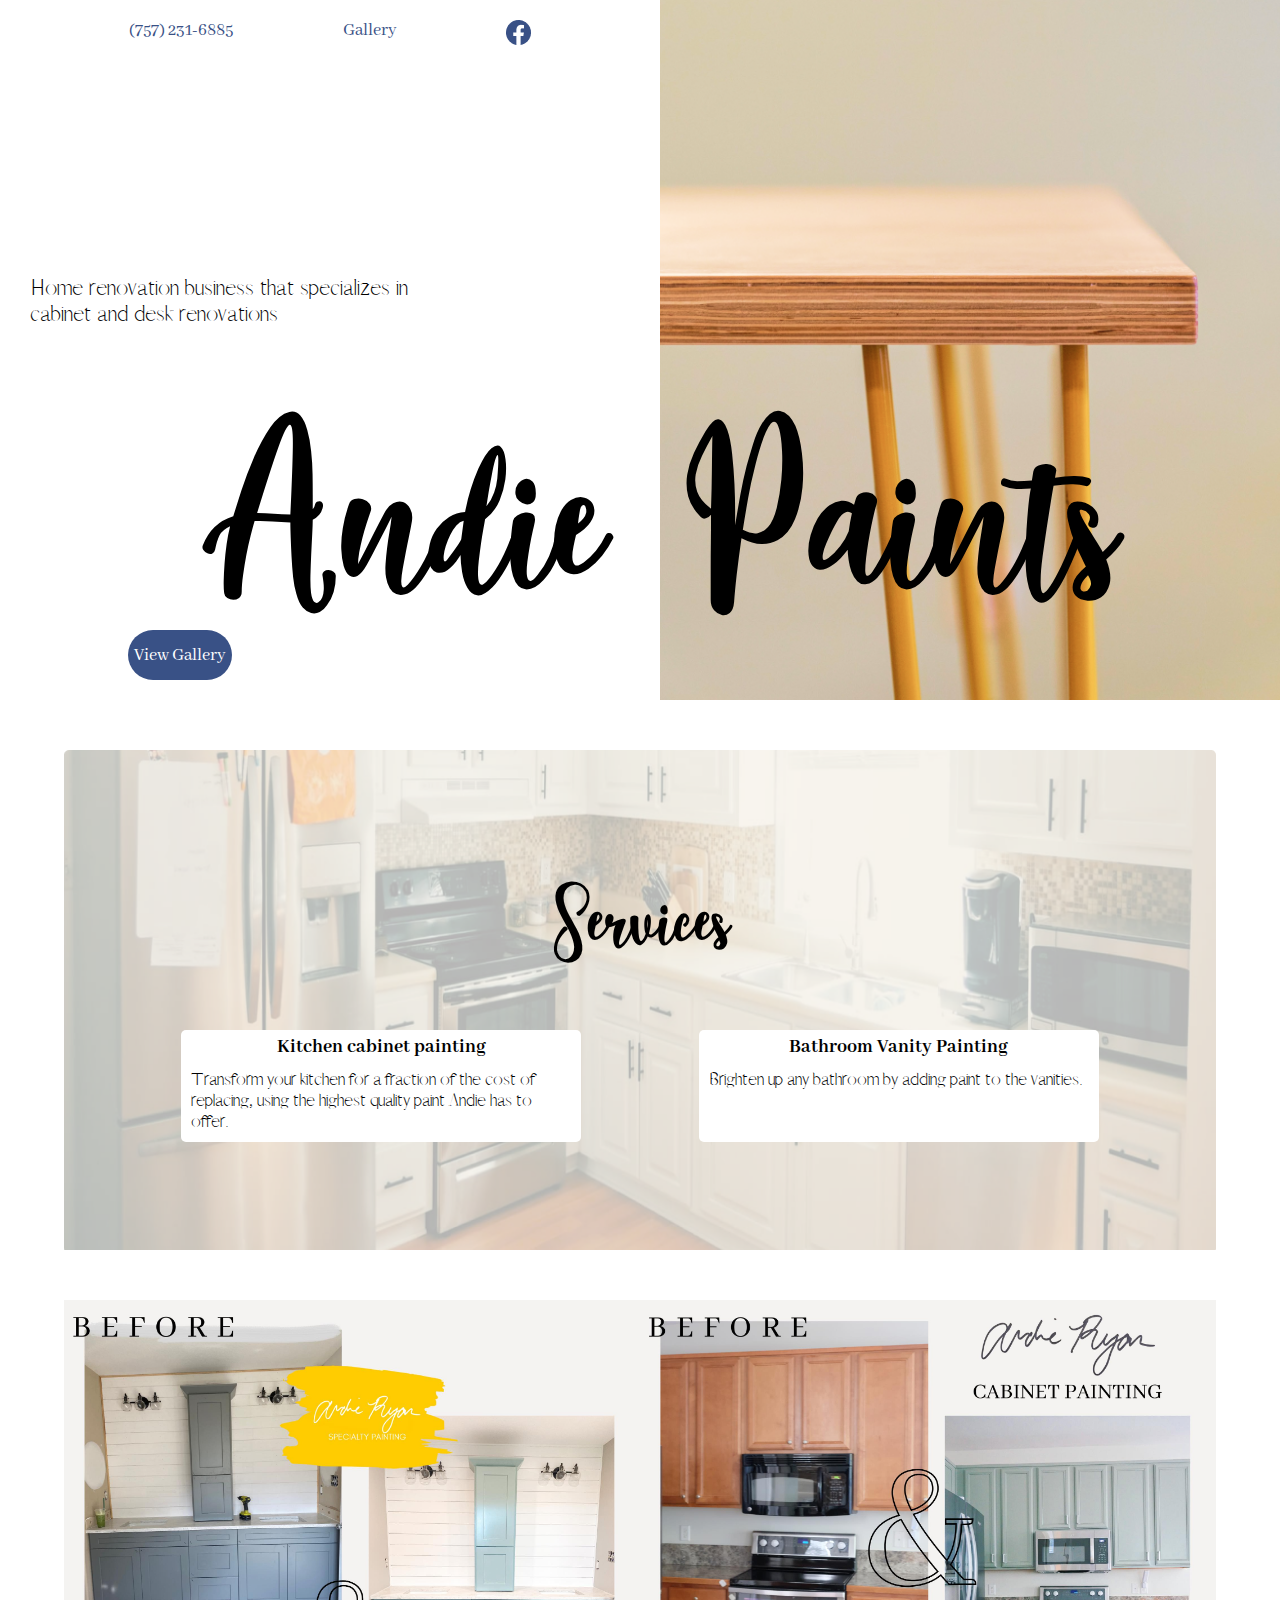
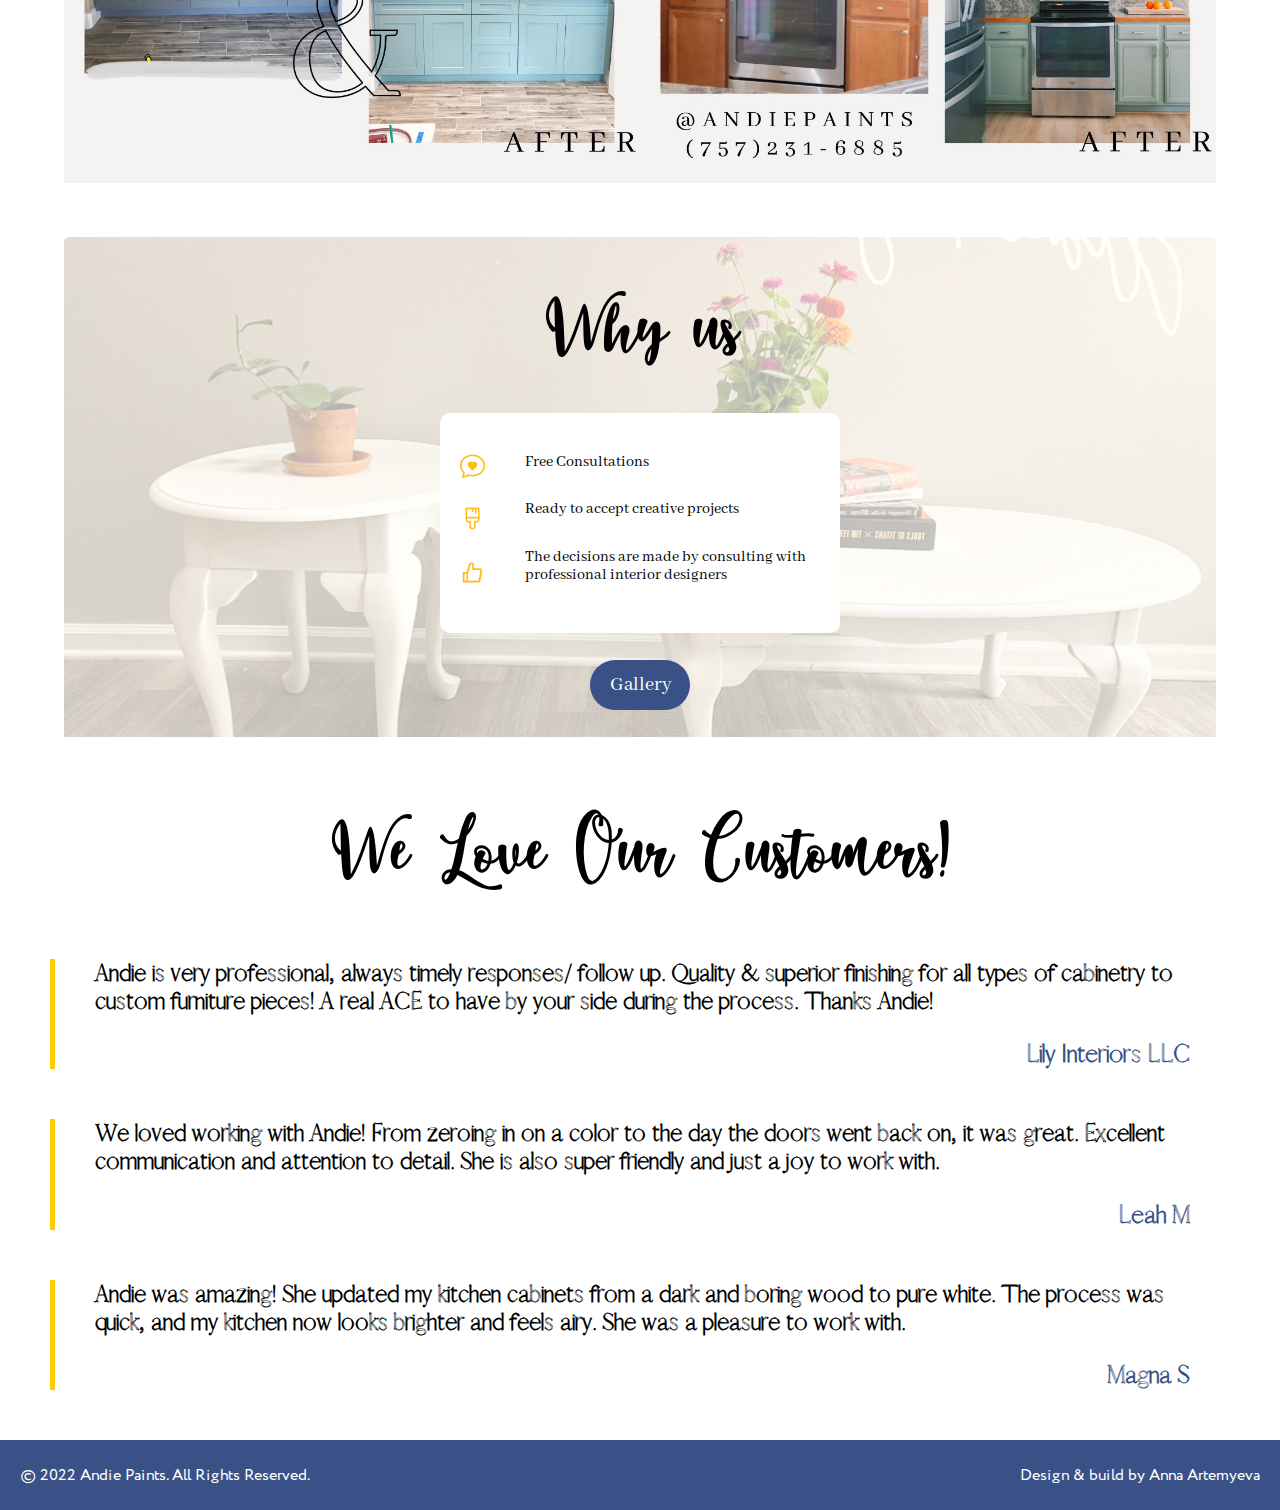
<file: index.html>
<!DOCTYPE html>
<html lang="en">
<head>
    <meta name="viewport" content="width=device-width, initial-scale=1">
    <meta name="viewport" content="width=device-width, initial-scale=1">
    <meta charset="UTF-8">
    <title>Title</title>
    <link rel="stylesheet" href="home.css">
</head>
<body>
<div class="info">


    <div class="navigation">

        <div class="navigation__title">Andie Paints</div>
        <button class="navigation__button" type="button" onclick="location.href='gallery.html'">View Gallery</button>

        <div class="navigation__elems">
            <div class="navigation__el">(757) 231-6885</div>
            <a href="gallery.html" class="navigation__el">Gallery</a>
            <a href="https://www.facebook.com/AndiePaints" class="navigation__el"><img src="./img/facebook.png" alt=""></a>
        </div>

        <div class="navigation__description" style>Home renovation business that specializes in cabinet and desk renovations</div>

        <div class="navigation__poster"></div>
    </div>

    <div class="services">
        <div class="services__container">
            <div class="services__general">
                <div class="services__title">Services</div>
                <div class="services__kitchen kitchen">
                    <div class="kitchen__container">
                        <div class="kitchen__title">Kitchen cabinet painting</div>
                        <div class="kitchen__text">Transform your kitchen for a fraction of the cost of replacing, using
                            the
                            highest quality paint Andie has to offer.
                        </div>
                    </div>

                    <div class="services__vanity vanity">
                        <div class="vanity__title">Bathroom Vanity Painting</div>
                        <div class="vanity__text">Brighten up any bathroom by adding paint to the vanities.</div>
                    </div>
                </div>
            </div>
        </div>
    </div>


    <div class="before-after">
        <div class="before-after__container">
            <div class="before-after__el">
                <img src="./img/andie.jpeg" alt="" style="width: 100%;">
            </div>
            <div class="before-after__el">
                <img src="./img/andie2.jpeg" alt="" style="width: 100%;">
            </div>
        </div>
    </div>


    <div class="why-us">
        <div class="why-us__background">
            <div class="why-us__container">
                <div class="why-us__title">Why us</div>

                <div class="why-us__pros">

                    <div class="why-us__icons">
                        <div class="why-us__icon"><img src="./img/heart.png" alt=""></div>
                        <div class="why-us__icon"><img src="./img/paint.png" alt=""></div>
                        <div class="why-us__icon"><img src="./img/thumb.png" alt=""></div>
                    </div>

                    <div class="why-us__compliments">
                        <div class="why-us__compliment">Free Consultations</div>
                        <div class="why-us__compliment">Ready to accept creative projects</div>
                        <div class="why-us__compliment">The decisions are made by consulting with professional interior
                            designers
                        </div>
                    </div>

                </div>

                <div class="why-us__buttons">
                    <button class="why-us__button" type="button" onclick="location.href='gallery.html'">Gallery</button>
                </div>

            </div>


        </div>
    </div>


    <div class="testimonials">
        <div class="testimonials__title">We Love Our Customers!</div>
        <div class="testimonials__container">

            <div class="testimonials__block block">
                <blockquote class="block__border-line">
                    <h2 class="block__quote-text">
                        Andie is very professional, always timely responses/ follow up. Quality & superior finishing for
                        all types of cabinetry to custom furniture pieces! A real ACE to have by your side during the
                        process. Thanks Andie!
                    </h2>

                    <h3 class="block__author">Lily Interiors LLC</h3>

                </blockquote>
                <div class="block__bottom-line"></div>
            </div>

            <div class="testimonials__block block">
                <blockquote class="block__border-line">
                    <h2 class="block__quote-text">
                        We loved working with Andie! From zeroing in on a color to the day the doors went back on, it
                        was great. Excellent communication and attention to detail. She is also super friendly and just
                        a joy to work with.
                    </h2>
                    <h3 class="block__author">Leah M</h3>

                </blockquote>
                <div class="block__bottom-line"></div>
            </div>

            <div class="testimonials__block block">
                <blockquote class="block__border-line">
                    <h2 class="block__quote-text">
                        Andie was amazing! She updated my kitchen cabinets from a dark and boring wood to pure white.
                        The process was quick, and my kitchen now looks brighter and feels airy. She was a pleasure to
                        work with.
                    </h2>
                    <h3 class="block__author">Magna S</h3>
                </blockquote>
                <div class="block__bottom-line"></div>
            </div>
        </div>
    </div>


</div>
<div class="footer">
    <div class="footer__name">
        © 2022 Andie Paints. All Rights Reserved.
    </div>

    <div class="footer__help">
        Design & build by Anna Artemyeva
    </div>

</div>


</body>
</html>
</file>
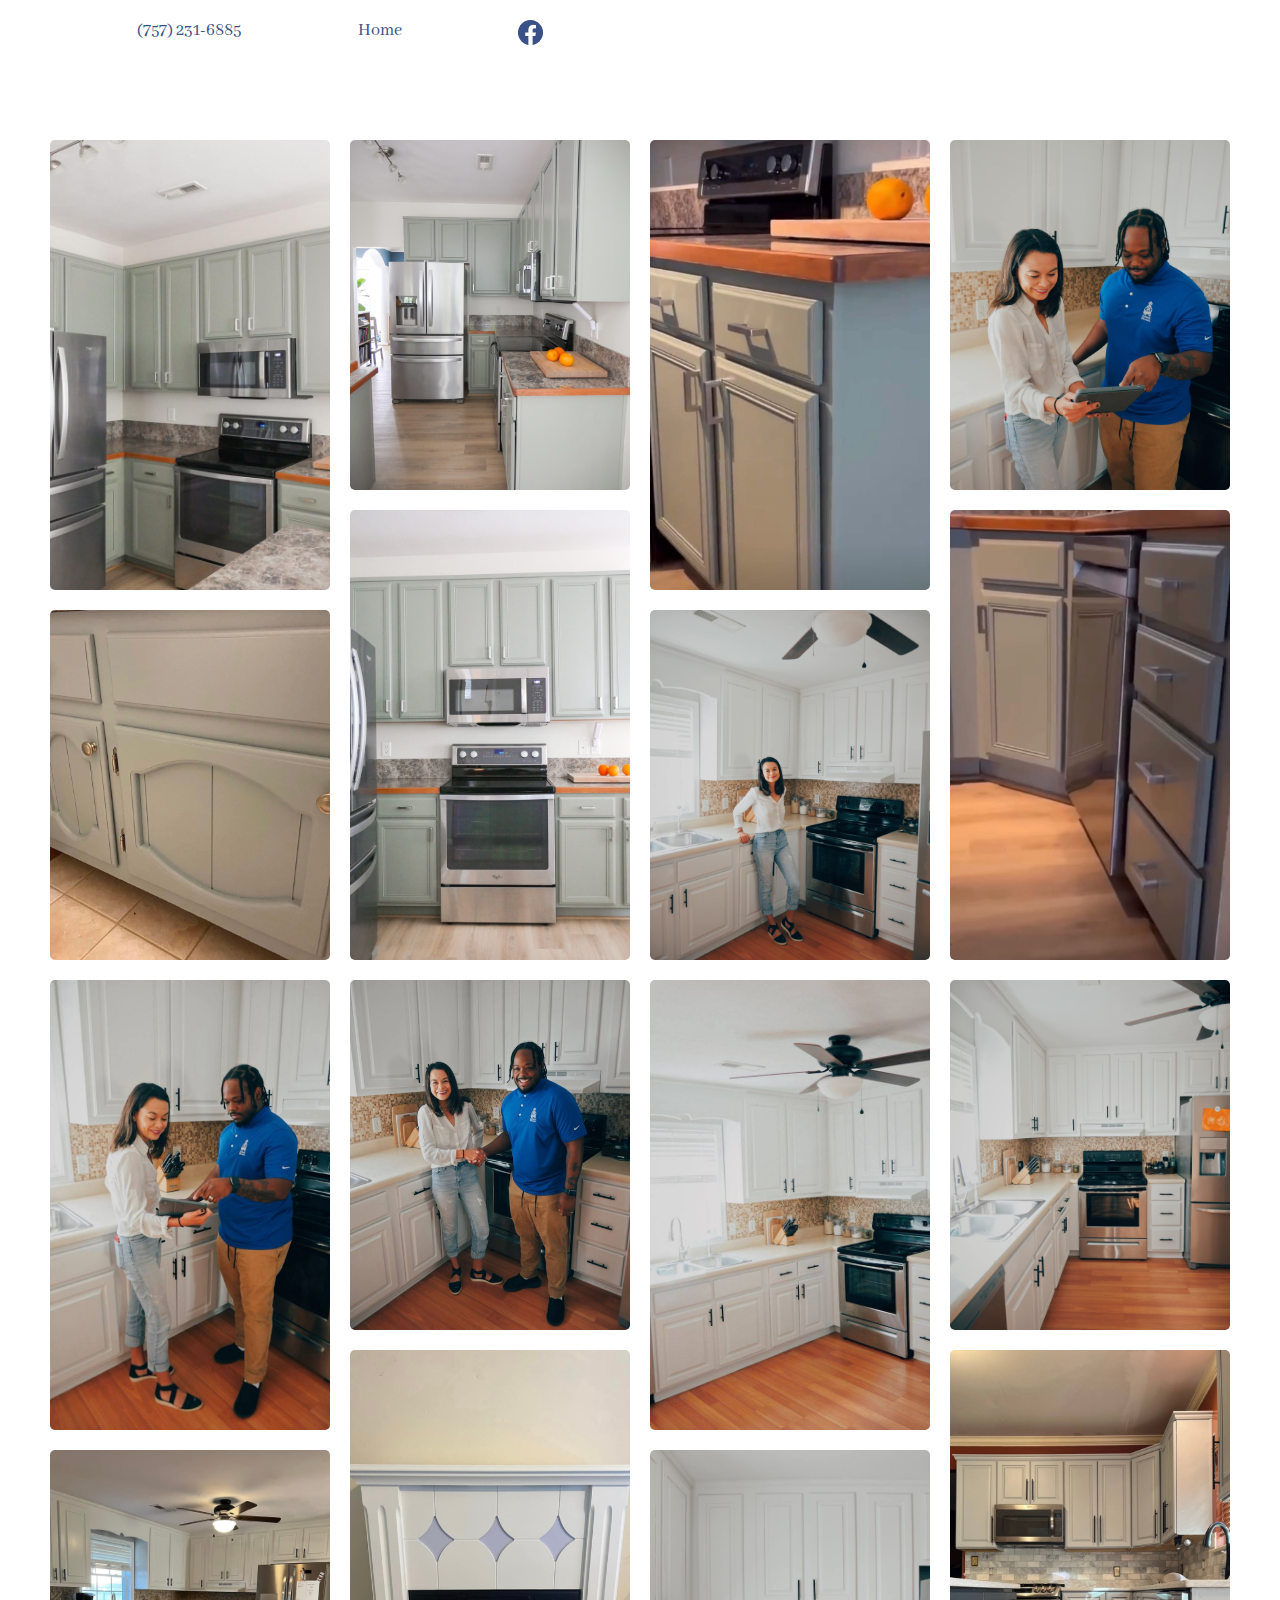
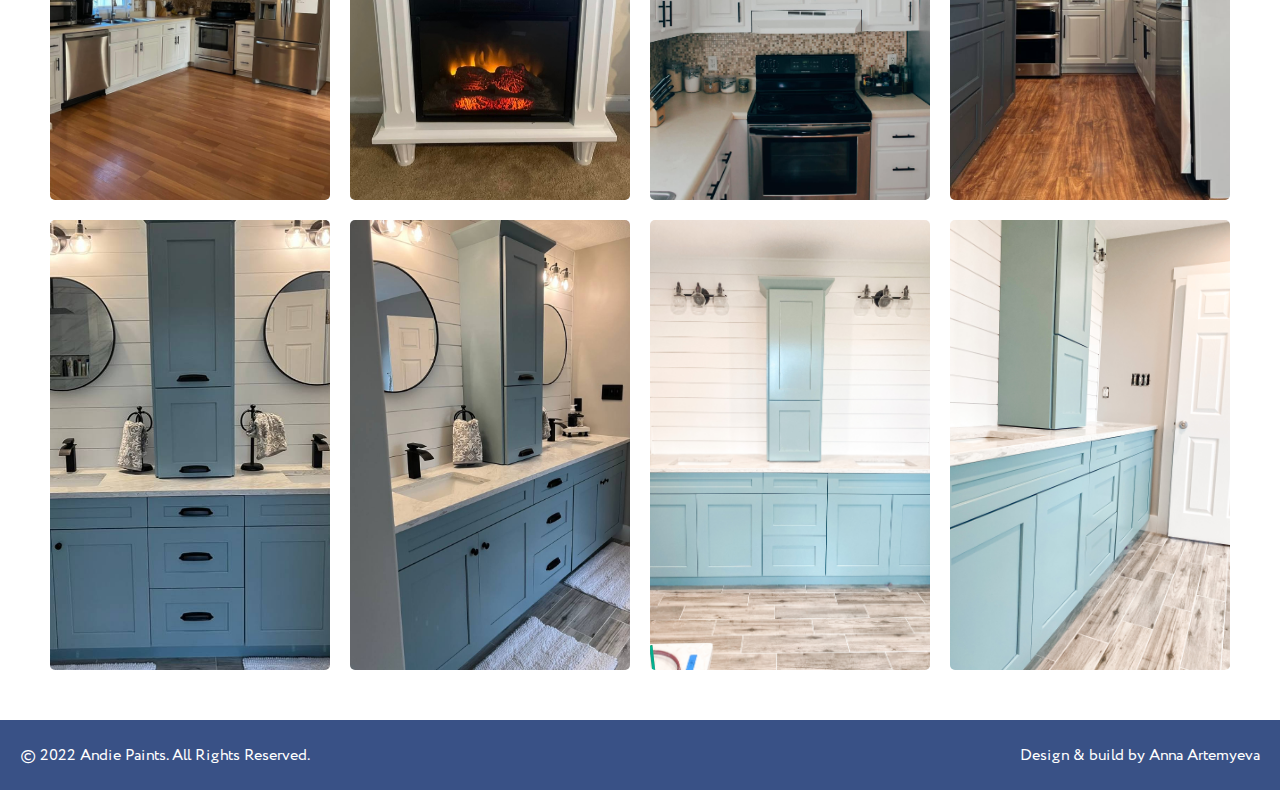
<file: gallery.html>
<!DOCTYPE html>
<html lang="en">
<head>
    <meta name="viewport" content="width=device-width, initial-scale=1">
    <meta charset="UTF-8">
    <title>Title</title>
    <link rel="stylesheet" href="gallery.css">
</head>
<body>

<div class="navigation">
    <div class="navigation__elems">
        <div class="el">(757) 231-6885</div>
        <a href="index.html" class="el">Home</a>
        <a href="https://www.facebook.com/AndiePaints" class="el"><img src="./img/facebook.png" alt=""></a>
    </div>
</div>

<div class="info">
    <div class="general">
        <div class="general__container">


            <div class="general__col">
                <div class="general__item general__item_l">
                    <div class="general__img" style="background-image: url('gallery-img/4.png')"></div>
                </div>
                <div class="general__item general__item_s">
                    <div class="general__img" style="background-image: url('gallery-img/6.png')"></div>
                </div>

                <div class="general__item general__item_l">
                    <div class="general__img" style="background-image: url('gallery-img/pointing.jpg')"></div>
                </div>

                <div class="general__item general__item_s">
                    <div class="general__img" style="background-image: url('gallery-img/2.png')"></div>
                </div>

                <div class="general__item general__item_l">
                    <div class="general__img" style="background-image: url('gallery-img/blue1.jpg')"></div>
                </div>

            </div>


            <div class="general__col">
                <div class="general__item general__item_s">
                    <div class="general__img" style="background-image: url('gallery-img/P1.jpg')"></div>
                </div>
                <div class="general__item general__item_l">
                    <div class="general__img" style="background-image: url('gallery-img/P3.jpg')"></div>
                </div>
                <div class="general__item general__item_s">
                    <div class="general__img" style="background-image: url('gallery-img/laugh.jpg')"></div>
                </div>


                <div class="general__item general__item_l">
                    <div class="general__img" style="background-image: url('gallery-img/caminafter.jpeg'); "></div>
                </div>

                <div class="general__item general__item_l">
                    <div class="general__img" style="background-image: url('gallery-img/blue2.jpg')"></div>
                </div>




            </div>


            <div class="general__col">
                <div class="general__item general__item_l">
                    <div class="general__img" style="background-image: url('gallery-img/try2.jpeg')"></div>
                </div>
                <div class="general__item general__item_s">
                    <div class="general__img" style="background-image: url('gallery-img/new4.jpeg')"></div>
                </div>

                <div class="general__item general__item_l">
                    <div class="general__img" style="background-image: url('gallery-img/whites.jpg')"></div>
                </div>


                <div class="general__item general__item_s">
                    <div class="general__img" style="background-image: url('gallery-img/13.jpeg')"></div>
                </div>


                <div class="general__item general__item_l">
                    <div class="general__img" style="background-image: url('gallery-img/new2.jpeg')"></div>
                </div>





            </div>


            <div class="general__col">
                <div class="general__item general__item_s">
                    <div class="general__img" style="background-image: url('gallery-img/12.jpeg')"></div>
                </div>
                <div class="general__item general__item_l">
                    <div class="general__img" style="background-image: url('gallery-img/try1.jpeg')"></div>
                </div>
                <div class="general__item general__item_s">
                    <div class="general__img" style="background-image: url('gallery-img/3.png')"></div>
                </div>

                <div class="general__item general__item_l general__item_l">
                    <div class="general__img" style="background-image: url('gallery-img/new5.jpg')"></div>
                </div>


                <div class="general__item general__item_l">
                    <div class="general__img" style="background-image: url('gallery-img/new3.jpeg')"></div>
                </div>


            </div>


        </div>




    </div>

</div>


<div class="footer">
    <div class="footer__name">
        © 2022 Andie Paints. All Rights Reserved.
    </div>

    <div class="footer__help">
        Design & build by Anna Artemyeva
    </div>

</div>

</body>
</html>
</file>
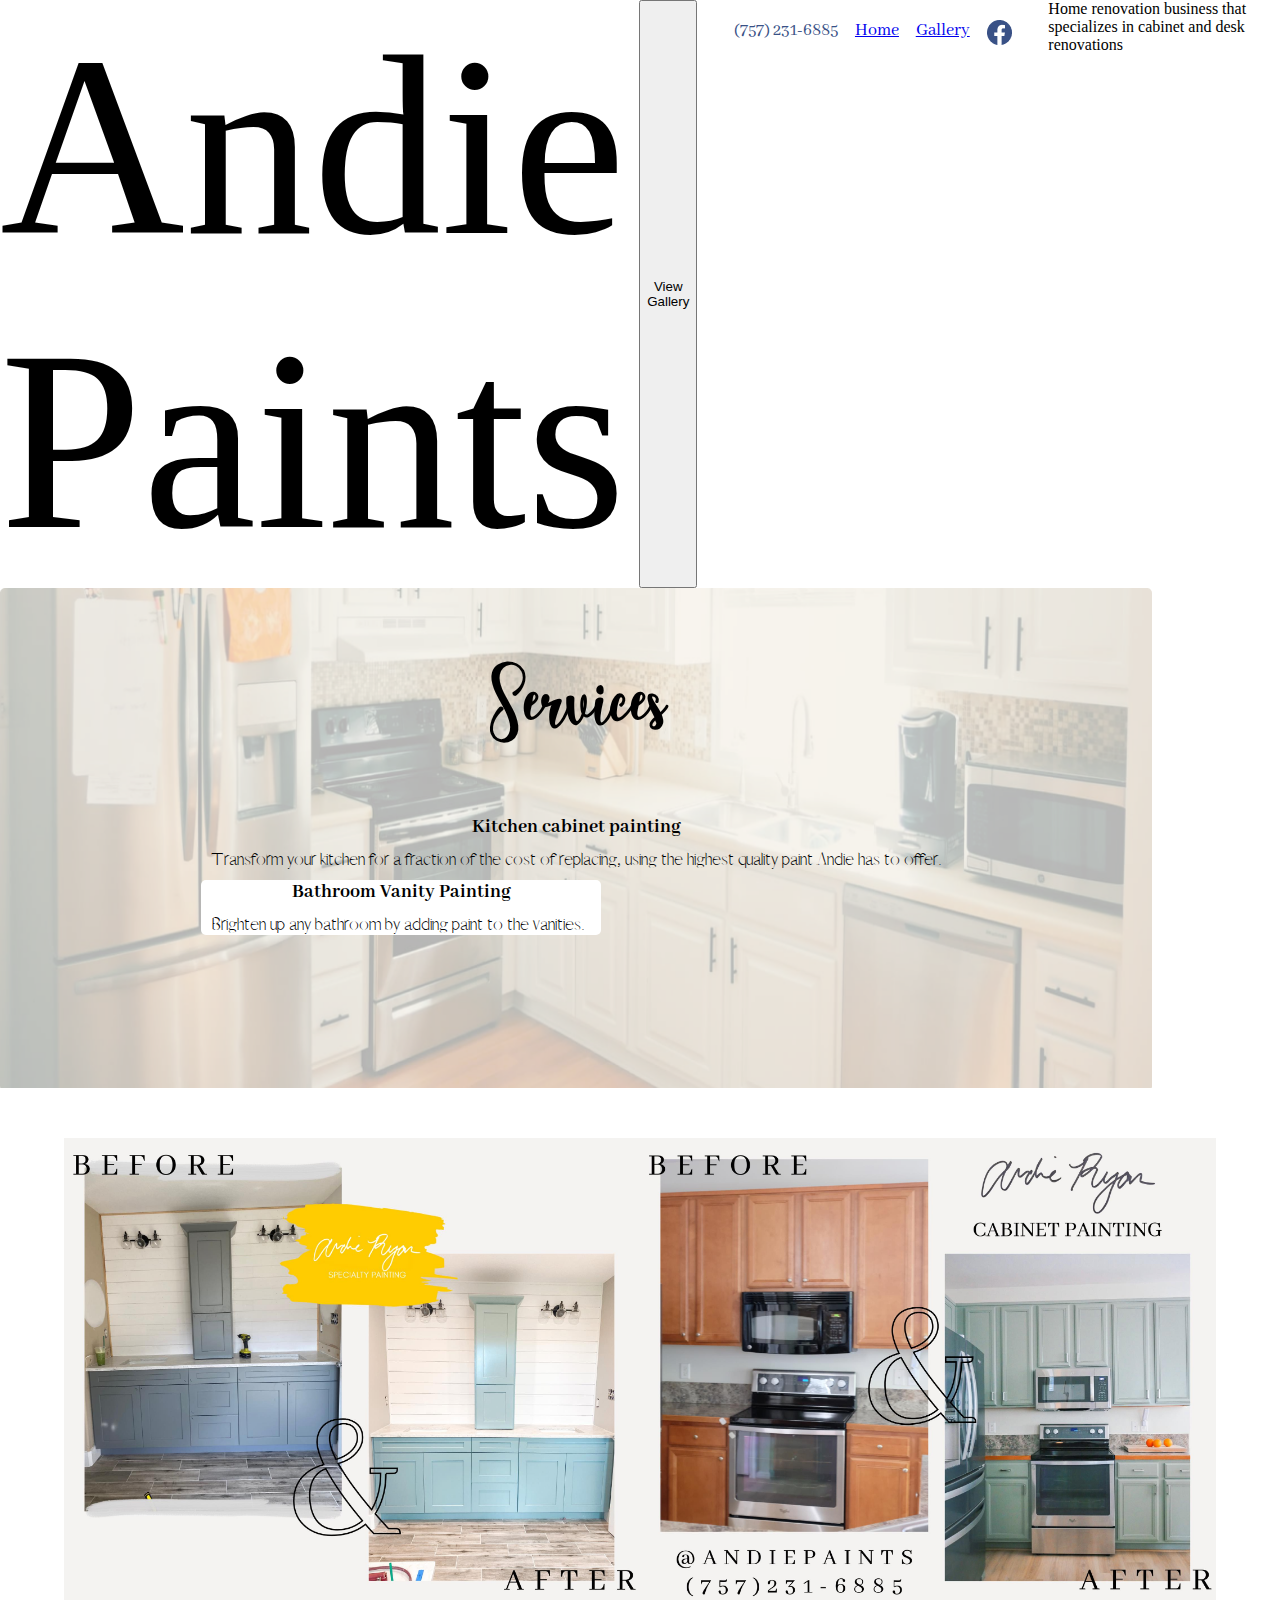
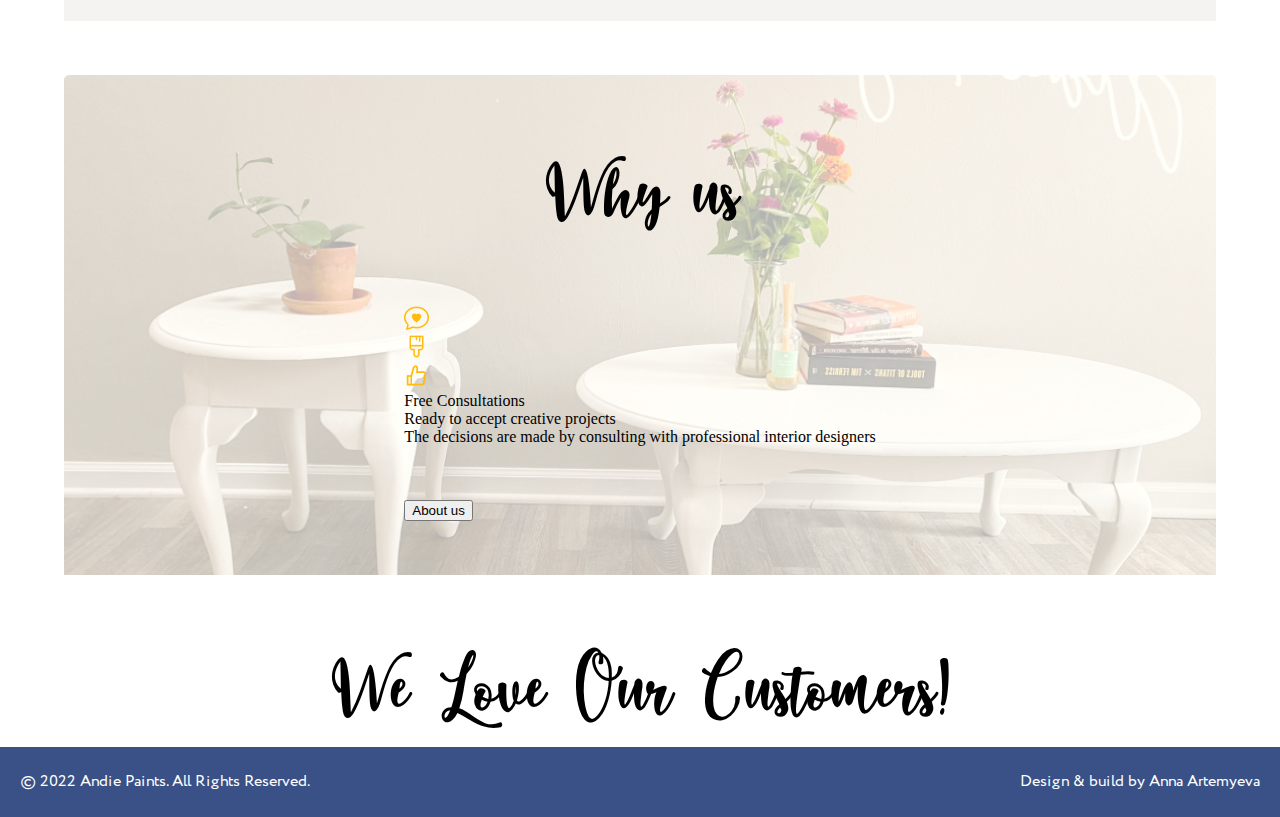
<file: home.html>
<!DOCTYPE html>
<html lang="en">
<head>
    <meta name="viewport" content="width=device-width, initial-scale=1">
    <meta name="viewport" content="width=device-width, initial-scale=1">
    <meta charset="UTF-8">
    <title>Title</title>
    <link rel="stylesheet" href="home.css">
</head>
<body>
<div class="info">


    <div class="navigation">



        <div class="central-title" style="font-size:20vw;">Andie Paints</div>
        <button class="button" type="button" onclick="location.href='gallery.html'">View Gallery</button>

        <div class="navigation__elems">
            <div class="el">(757) 231-6885</div>
            <a href="about.html" class="el">Home</a>
            <a href="gallery.html" class="el">Gallery</a>
            <a href="https://www.facebook.com/AndiePaints" class="el"><img src="./img/facebook.png" alt=""></a>
        </div>

        <div class="description" style>Home renovation business that specializes in cabinet and desk renovations</div>

        <div class="poster"></div>

    </div>

        <div class="services__container">
        <div class="services">
            <div class="general">
            <div class="services__title">Services</div>
            <div class="kitchen">
                <div class="cabinet">
                    <div class="kitchen__title">Kitchen cabinet painting</div>
                    <div class="kitchen__text">Transform your kitchen for a fraction of the cost of replacing, using the
                        highest quality paint Andie has to offer.
                    </div>
                </div>

                <div class="vanity">
                    <div class="vanity__title">Bathroom Vanity Painting</div>
                    <div class="vanity__text">Brighten up any bathroom by adding paint to the vanities.</div>
                </div>
                </div>
                </div>
            </div>
    </div>




<div class="before-after">
    <div class="before-after__container">
        <div class="before-after__el">
            <img src="./img/andie.jpeg" alt="" style="width: 100%;">
        </div>
        <div class="before-after__el">
            <img src="./img/andie2.jpeg" alt="" style="width: 100%;">
        </div>
        </div>
    </div>


    <div class="why-us">
        <div class="why-us__background">
            <div class="why-us__container">
                <div class="why-us__title">Why us</div>

                <div class="test__container">

                    <div class="icon">
                        <div class="icon-1"><img src="./img/heart.png" alt=""></div>
                        <div class="icon-2"><img src="./img/paint.png" alt=""></div>
                        <div class="icon-3"><img src="./img/thumb.png" alt=""></div>
                    </div>

                    <div class="compliment">
                        <div class="compliment-1">Free Consultations</div>
                        <div class="compliment-2">Ready to accept creative projects</div>
                        <div class="compliment-3">The decisions are made by consulting with professional interior
                            designers
                        </div>
                    </div>

                </div>

                <div class="button__container">
                    <button class="button-1" type="button" onclick="location.href='about.html'">About us</button>
                </div>
            </div>


        </div>
    </div>


    <div class="testimonials">
        <div class="testimonials__title">We Love Our Customers!</div>
        <div class="testimonials__pics">
            <div class="testimonials__el1"></div>
            <div class="testimonials__el2"></div>
            <div class="testimonials__el3"></div>
        </div>
    </div>


</div>
<div class="footer">
    <div class="footer__name">
        © 2022 Andie Paints. All Rights Reserved.
    </div>

    <div class="footer__help">
        Design & build by Anna Artemyeva
    </div>

</div>


</div>
</body>
</html>
</file>
<file: home.css>
@font-face {
    font-family: winona;
    src: url("./fonts/Willona_Script.ttf");
}

@font-face {
    font-family: circe;
    src: url("./fonts/Circe-Regular.ttf");
}

@font-face {
    font-family: afrah-light;
    src: url("./fonts/Afrah-Light.ttf");
}

@font-face {
    font-family: abha-reg;
    src: url("./fonts/AbhayaLibre-Regular.ttf");
}

@font-face {
    font-family: abha-bold;
    src: url("./fonts/AbhayaLibre-Bold.ttf");
}

body {
    padding: 0;
    max-width: 1920px;
    margin: 0 auto;
}


.info {
    width: 100%;
    min-height: 100vh;
}

.navigation {
    display: flex;
    position: relative;
}


.navigation__elems {
    color: #395186;
    display: flex;
    width: 50%;
    justify-content: space-evenly;
    font-family: abha-reg;
    font-size: 18px;
    margin: 20px;
    height: 70px;
}

.footer {
    background: #395186;
    height: 70px;
    align-items: center;
    display: flex;
    width: 100%;
    justify-content: space-between;
}

.footer__name {
    width: 50%;
    padding-left: 20px;
    font-size: 16px;
    color: white;
    font-family: circe;
}


.footer__help {
    display: flex;
    padding-right: 20px;
    padding-left: 20px;
    font-size: 16px;
    color: white;
    font-family: circe;
}

.navigation__poster {
    background-image: url("./img/table.png");
    height: 700px;
    width: 50%;
    -webkit-background-size: cover;
}


.navigation__title{
    top: 50%;
    left: 15%;
    font-size: 350px;
    position: absolute;
    font-family: winona;
}

.navigation__button {
    position: absolute;
    bottom: 20px;
    background: #395186;
    border-radius: 60px;
    border: none;
    height: 50px;
    left: 10%;
    text-decoration: none;
    font-family: abha-reg;
    color: white;
    font-size: 18px;
    cursor: pointer;
}


.navigation__el{
    text-decoration: none;
    color: #395186;
}

.general__background {
    background-image: url(./img/back-one.png);
    -webkit-background-size: cover;
    height: 600px;
    border-radius: 5px;
}

.general__title {
    font-size: 128px;
    display: flex;
    font-family: winona;
    justify-content: center;
    position: relative;
    top: 100px;
}


.general__container {
    display: flex;
    justify-content: space-around;
    width: 100%;
    height: 500px;
    align-items: center;
}

.general__services {
    height: 100%;
    padding-top: 50px;
}


.before-after__container {
    display: flex;
    justify-content: center;
}

.test {
    display: flex;
    width: 100%;
}

.why-us__icons {
    display: grid;
    width: 10%;
    margin: 5%;
}

.why-us__compliments {
    display: grid;
    margin: 5%;
    font-family: abha-reg;
    font-size: 16px;
}

.why-us {
    display: flex;
    justify-content: center;
    padding-top: 50px;
}

.why-us__background {
    background-image: url(./img/flowers.png);
    -webkit-background-size: cover;
    height: 500px;
    width: 90%;
    display: flex;
    align-items: center;
    justify-content: center;
}

.check {
    margin: 50px;
}

.test {
    display: flex;
    width: 400px;
    background: white;
    height: 200px;
    border-radius: 10px;
}

.test {
    display: flex;
    justify-content: center;
    height: 500px;
    align-items: center;
}

.why-us__pros {
    display: flex;
    width: 400px;
    background: white;
    height: 200px;
    border-radius: 10px;
    padding-top: 20px;

}

.why-us__button {
    height: 50px;
    width: 100px;
    background: #395186;
    border-radius: 60px;
    font-size: 20px;
    border: none;
    left: 10%;
    color: white;
    font-family: abha-reg;
    cursor: pointer;
}

.why-us__container {
    display: grid;
    height: 100%;
    align-content: space-evenly;
}

.why-us__buttons {
    display: flex;
    justify-content: center;
}

.services__container {
    background-image: url("./img/back-one.png");
    -webkit-background-size: cover;
    height: 500px;
    width: 90%;

}

.services__general {
    display: grid;
    height: 100%;
    align-content: center;
}


.services {
    padding-top: 50px;
    justify-content: center;
    display: flex;
}

.before-after__container {
    padding-top: 50px;
    width: 90%;
}

.before-after {
    display: flex;
    justify-content: center;
}

.services__title {
    display: flex;
    justify-content: center;
    font-size: 128px;
    font-family: winona;
    padding-bottom: 50px;
}

.services__kitchen {
    display: flex;
    width: 100%;
    justify-content: space-evenly;
}

.kitchen__title {
    text-align: center;
    font-family: abha-bold;
    font-weight: bold;
    margin: 5px;
    font-size: 20px;
}

.vanity__title {
    text-align: center;
    font-family: abha-bold;
    font-weight: bold;
    margin: 5px;
    font-size: 20px;
}

.kitchen__container {
    background: white;
    width: 400px;
    border-radius: 5px;
}

.vanity {
    background: white;
    width: 400px;
    border-radius: 5px;
}

.kitchen__text {
    font-family: 'afrah-light';
    margin: 10px;
}

.vanity__text {
    font-family: 'afrah-light';
    margin: 10px;
}

.testimonials__title {
    display: flex;
    justify-content: center;
    font-size: 128px;
    font-family: winona;
    padding-top: 50px;
}

.testimonials__pics {
    display: flex;
    justify-content: space-between;
}

.footer {
    background: #395186;
    height: 70px;
    align-items: center;
    display: flex;
}

.navigation__description {
    position: absolute;
    top: 35%;
    font-family: afrah-light;
    font-size: 20px;
    margin: 20px;
    padding: 10px;
}

.why-us__title {
    display: flex;
    justify-content: center;
    font-size: 128px;
    font-family: winona;
}

.block {
    border-left: 5px solid #FFCC00;
    margin: 50px;
    font-size: 20px;
    font-family: 'afrah-light';
}
.block__quote-text {
    font-size: 22px;
}

.block__author {
    text-align: right;
    white-space: pre-wrap;
    color: #395186;
}


@media screen and (max-width: 1400px) {
    .navigation__description {
        width: 30%;
    }
}


@media screen and (max-width: 1200px) {
    .navigation__title {
    font-size: 250px;
    }
}

@media screen and (max-width: 1000px) {

    .navigation__poster {
        width: 100%;
        height: 700px;
    }

    .testimonials__pics {
        display: grid;
        justify-content: center;
    }

}



@media screen and (max-width: 900px) {

    .block__quote-text {
        font-size: 20px;
    }

    .navigation__title{
        top: 30%;
        font-size: 200px;
    }


    .services__kitchen {
        display: grid;
        align-content: space-evenly;

    }

    .services__general {
        align-content: unset;

    }

    .kitchen__container {
        width: 350px;
    }

    .vanity {
        width: 350px;
    }

    .services__title {
        padding: unset;
    }

    .testimonials__title {
        font-size: 90px;
    }

    .navigation__elems {
        width: 100%;
        padding-top: 10px;
    }


    .navigation__elems {
        margin: unset;
        height: 50px;
    }

    .navigation {
        display: grid;
    }

    .navigation__description {
        font-size: 16px;
        top: 75%;
        width: 50%;
        background-color: rgba(255, 255, 255, 0.5);
    }
}

@media screen and (max-width: 800px) {
    .navigation__description {
        top: 70%;
    }

    .navigation__title {
        font-size: 130px;
    }
}

@media screen and (max-width: 600px) {

    .block__quote-text {
        font-size: 18px;
    }

    .services__title {
        font-size: 64px;
        height: 100px;
        align-items: end;
    }

    .services__kitchen {
        height: 300px;
    }

    .before-after__container {
        display: grid;
    }


    .navigation__button {
        height: 30px;
    }

    .why-us__button {
        width: 80px;
        height: 30px;
        font-size: 18px;
    }

    .why-us__compliment {
        font-size: 12px;
    }

    .navigation__description {
        font-size: 14px;
        top: 70%;
        margin: 10px;
    }

    .general__title {
        font-size: 64px;
    }

    .why-us__pros {
        width: 250px;
        height: 180px;
    }

    .testimonials__pics {
        display: grid;
        justify-content: center;
    }

    .check {
        margin: unset;
    }

    .why-us {
        padding-top: 30px;
    }

    .before-after__container {
        padding-top: 30px;
    }

    .services {
        padding-top: 30px;
    }

    .why-us__title {
        font-size: 64px;
    }


    .kitchen__text {
        font-size: 14px;
    }

    .vanity__text {
        font-size: 14px;
    }

    .footer__name {
        font-size: 12px;
    }

    .footer__help {
        font-size: 12px;
    }

    .navigation__poster {
        height: 600px;
    }

}

@media screen and (max-width: 500px) {
    .navigation__poster {
        height: 500px;
    }
}

@media screen and (max-width: 480px) {

    .block__author {
        font-size: 16px;
    }

    .kitchen__container {
        width: 250px;
    }

    .vanity {
        width: 250px;
    }

    .navigation__button {
        font-size: 14px;
    }

    .testimonials__title {
        font-size: 60px;
    }

    .footer {
        display: grid;
    }

    .footer__name {
        font-size: 14px;
        width: 100%;
    }

    .footer__help {
        font-size: 14px;
        width: 100%;
    }

    .block__quote-text {
        font-size: 14px;
    }

    .navigation__description {
        font-size: 12px;
    }

    .why-us__button {
        width: 80px;
        height: 30px;
        font-size: 12px;
    }

    .navigation__title {
        font-size: 90px;
    }

}


@media screen and (max-width: 360px) {
    .navigation__poster {
        height: 400px;
    }

    .navigation__button {
        font-size: 12px;
    }

    .general__services {
        padding-top: unset;
    }
}
</file>
<file: gallery.css>
@font-face {
    font-family: winona;
    src: url("./fonts/Willona_Script.ttf");
}


@font-face {
    font-family: circe;
    src: url("./fonts/Circe-Regular.ttf");
}

@font-face {
    font-family: afrah-light;
    src: url("./fonts/Afrah-Light.ttf");
}

@font-face {
    font-family: abha-reg;
    src: url("./fonts/AbhayaLibre-Regular.ttf");
}

body {
    padding: 0;
    max-width: 1920px;
    margin: 0 auto;
}

.grid-images_green {
    height: 350px;
}

.grid-images_white {
    height: 344px;
}

.grid-images_before-after {
    height: 200px;
}

.grid-images_gray {
    height: 340px;
}

.grid-images_cabinets {
    height: 360px;
}

.grid-images_rest {
    height: 300px;
}

.navigation {
    display: flex;
    position: relative;
    height: 90px;
}

.el{
    text-decoration: none;
    color: #395186;
}

.navigation__elems {
    color: #395186;
    display: flex;
    width: 50%;
    justify-content: space-evenly;
    font-family: abha-reg;
    font-size: 18px;
    margin: 20px;
    height: 70px;
}

.title {
    display: flex;
    justify-content: center;
    font-family: afrah-light;
    color: #AAC9D1;
    font-size: 64px;
    margin: 50px;
    /*-webkit-text-stroke-width: 1px;
    -webkit-text-stroke-color: black;*/
}

.info {
    margin: 30px;
    padding: 10px;
    border-radius: 20px;
}

.general__item {
    overflow: hidden;
    height: 300px;
    padding: 10px;
}

.general__item_xl {
    height: 500px;
}


.general__item_xxl {
    height: 600px;
}


.general__item_l {
    height: 450px;
}

.general__item_m {
    height: 400px;
}

.general__item_s {
    height: 350px;
}


.general__img {
    width: 100%;
    height: 100%;
    background-size: cover;
    background-repeat: no-repeat;
    background-position: center;
    border-radius: 5px;
}

.general__container {
    display: flex
}

.general__col {
    width: 25%;
}

img {
    border-radius: 5px;
}

.grid-images {
    display: inline-block;
    margin-bottom: 16px;
    position: relative;
}

.el {
    text-decoration: none;
}

.footer {
    background: #395186;
    height: 70px;
    align-items: center;
    display: flex;
    width: 100%;
    justify-content: space-between;
}

.footer__name {
    width: 50%;
    padding-left: 20px;
    font-size: 16px;
    color: white;
    font-family: circe;
}


.footer__help {
    display: flex;
    padding-right: 20px;
    padding-left: 20px;
    font-size: 16px;
    color: white;
    font-family: circe;
}


@media (max-width: 1200px) {
    .general__container {
        flex-wrap: wrap;
    }
    .general__col {
        width: 50%;
    }

    .general__item {
        padding: 5px;
    }

    .general__item_l {
        height: 500px;
    }

    .general__item_s {
        height: 500px;
    }

}

@media (max-width: 600px) {
    .navigation__elems {
        font-size: 14px;
        width: 100%;
        padding-top: 10px;
    }

    .title {
        font-size: 64px;
    }

    .general__col {
        width: 100%;
    }

    .footer__help {
        font-size: 14px;
    }

    .footer__name {
        font-size: 14px;
    }

}

@media (max-width: 480px) {

    .footer {
        display: grid;
    }

    .general__item_l {
        height: 400px;
    }

    .general__item_s {
        height: 350px;
    }


}

@media (max-width: 360px) {
    .general__img {
        height: 300px;
    }
}
</file>
